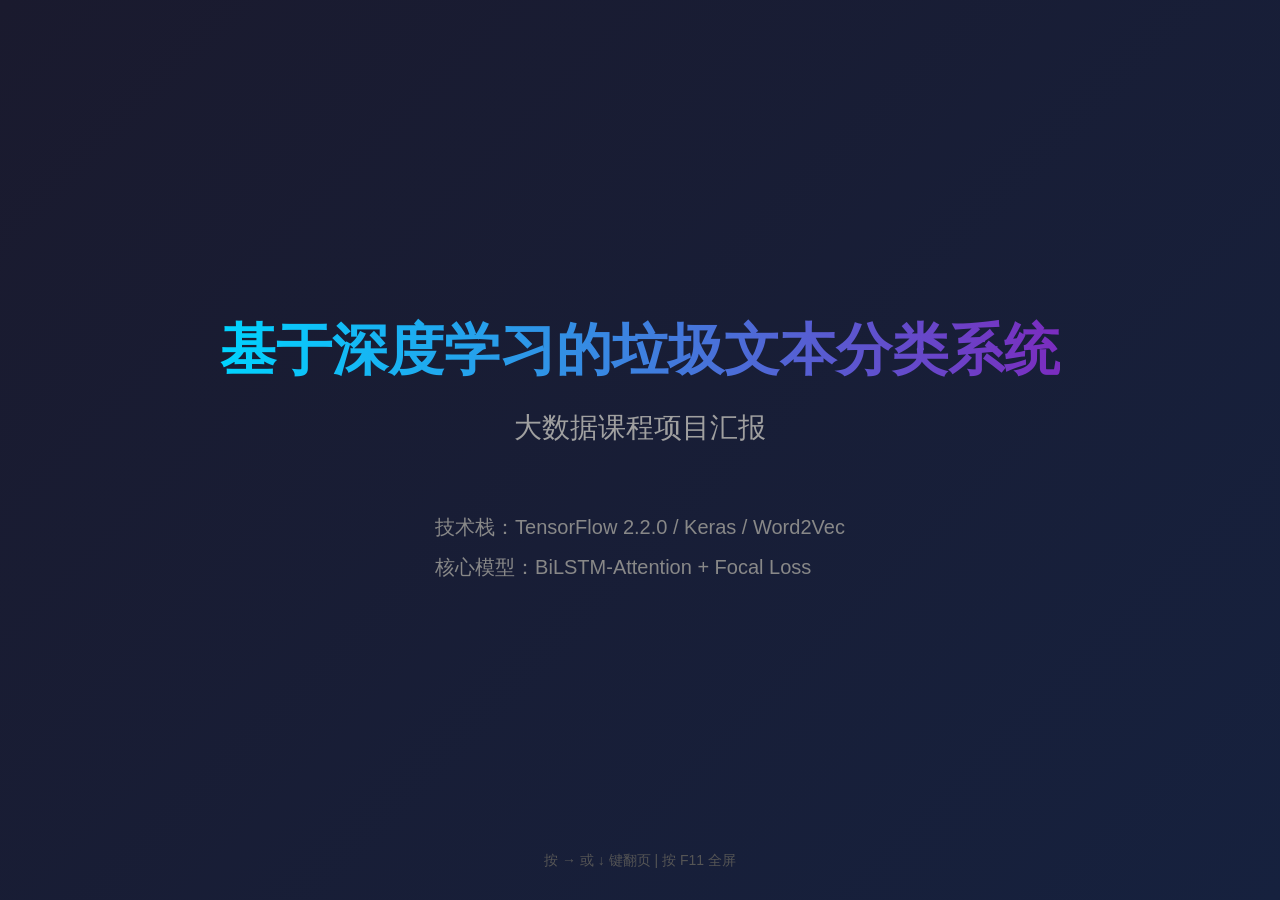
<file: 旧汇报PPT.html>
<!DOCTYPE html>
<html lang="zh-CN">
<head>
    <meta charset="UTF-8">
    <meta name="viewport" content="width=device-width, initial-scale=1.0">
    <title>垃圾文本分类系统 - 课程汇报</title>
    <style>
        * { margin: 0; padding: 0; box-sizing: border-box; }
        html, body {
            width: 100%; height: 100%;
            font-family: "Microsoft YaHei", "PingFang SC", sans-serif;
            background: #1a1a2e;
            color: #fff;
            overflow: hidden;
        }
        .slide {
            width: 100%; height: 100%;
            display: none;
            flex-direction: column;
            justify-content: center;
            align-items: center;
            padding: 60px 80px;
            position: relative;
        }
        .slide.active { display: flex; }

        /* 标题页 */
        .title-slide { background: linear-gradient(135deg, #1a1a2e 0%, #16213e 100%); }
        .title-slide h1 {
            font-size: 56px;
            margin-bottom: 20px;
            background: linear-gradient(90deg, #00d4ff, #7b2cbf);
            -webkit-background-clip: text;
            -webkit-text-fill-color: transparent;
        }
        .title-slide .subtitle {
            font-size: 28px;
            color: #a0a0a0;
            margin-bottom: 60px;
        }
        .title-slide .info {
            font-size: 20px;
            color: #888;
            line-height: 2;
        }

        /* 内容页通用 */
        .content-slide { background: linear-gradient(135deg, #16213e 0%, #0f3460 100%); }
        .content-slide h2 {
            font-size: 42px;
            margin-bottom: 40px;
            color: #00d4ff;
            align-self: flex-start;
            border-left: 5px solid #7b2cbf;
            padding-left: 20px;
        }
        .content-slide .body {
            width: 100%;
            font-size: 26px;
            line-height: 1.8;
            color: #e0e0e0;
        }
        .content-slide .body ul {
            list-style: none;
            padding-left: 0;
        }
        .content-slide .body li {
            margin-bottom: 16px;
            padding-left: 30px;
            position: relative;
        }
        .content-slide .body li::before {
            content: "▸";
            position: absolute;
            left: 0;
            color: #00d4ff;
            font-weight: bold;
        }
        .content-slide .highlight {
            color: #ffd700;
            font-weight: bold;
        }
        .content-slide .code-block {
            background: rgba(0,0,0,0.3);
            border-radius: 10px;
            padding: 20px 30px;
            font-family: "Consolas", monospace;
            font-size: 20px;
            color: #a8d5ba;
            margin: 20px 0;
            border-left: 4px solid #00d4ff;
        }
        .content-slide .two-col {
            display: flex;
            gap: 50px;
            width: 100%;
        }
        .content-slide .col {
            flex: 1;
        }
        .content-slide .col h3 {
            font-size: 28px;
            color: #ffd700;
            margin-bottom: 20px;
        }

        /* 表格 */
        table {
            width: 100%;
            border-collapse: collapse;
            font-size: 24px;
            margin-top: 20px;
        }
        th, td {
            padding: 16px 24px;
            text-align: left;
            border-bottom: 1px solid rgba(255,255,255,0.2);
        }
        th {
            background: rgba(0, 212, 255, 0.15);
            color: #00d4ff;
            font-weight: bold;
        }
        tr:hover { background: rgba(255,255,255,0.05); }
        .best { color: #ffd700; font-weight: bold; }

        /* 流程图 */
        .flow {
            display: flex;
            align-items: center;
            justify-content: center;
            gap: 15px;
            margin: 30px 0;
            flex-wrap: wrap;
        }
        .flow-box {
            background: linear-gradient(135deg, #7b2cbf, #00d4ff);
            padding: 15px 25px;
            border-radius: 12px;
            font-size: 20px;
            font-weight: bold;
            text-align: center;
            min-width: 140px;
        }
        .flow-arrow {
            font-size: 30px;
            color: #00d4ff;
        }

        /* 页码 */
        .page-num {
            position: absolute;
            bottom: 30px;
            right: 40px;
            font-size: 16px;
            color: #666;
        }

        /* 提示 */
        .hint {
            position: absolute;
            bottom: 30px;
            left: 50%;
            transform: translateX(-50%);
            font-size: 14px;
            color: #555;
        }

        /* 强调框 */
        .box {
            background: rgba(0, 212, 255, 0.1);
            border: 1px solid rgba(0, 212, 255, 0.3);
            border-radius: 12px;
            padding: 25px 30px;
            margin: 20px 0;
        }
        .box strong {
            color: #00d4ff;
        }
    </style>
</head>
<body>

<!-- Slide 1: 标题 -->
<div class="slide title-slide active">
    <h1>基于深度学习的垃圾文本分类系统</h1>
    <div class="subtitle">大数据课程项目汇报</div>
    <div class="info">
        技术栈：TensorFlow 2.2.0 / Keras / Word2Vec<br>
        核心模型：BiLSTM-Attention + Focal Loss
    </div>
    <div class="hint">按 → 或 ↓ 键翻页 | 按 F11 全屏</div>
</div>

<!-- Slide 2: 背景 -->
<div class="slide content-slide">
    <h2>01 项目背景与问题</h2>
    <div class="body">
        <ul>
            <li>垃圾短信/文本泛滥，传统规则匹配（关键词）<span class="highlight">误报率高、维护困难</span></li>
            <li>基于深度学习的文本分类成为主流方案，但面临两大挑战：
                <ul style="margin-top: 10px; padding-left: 30px;">
                    <li style="font-size: 22px;">❶ <span class="highlight">类别不平衡</span>：正常短信远多于垃圾短信，模型偏向预测多数类</li>
                    <li style="font-size: 22px;">❷ <span class="highlight">特征提取不足</span>：传统 CNN/RNN 难以捕捉长距离依赖和关键信息</li>
                </ul>
            </li>
            <li>本项目目标：构建一套<span class="highlight">高精度、模块化</span>的垃圾文本分类系统</li>
        </ul>
    </div>
    <div class="page-num">2 / 10</div>
</div>

<!-- Slide 3: 架构 -->
<div class="slide content-slide">
    <h2>02 系统整体架构</h2>
    <div class="body">
        <div class="flow">
            <div class="flow-box">原始语料<br><span style="font-size:14px">jieba分词</span></div>
            <div class="flow-arrow">→</div>
            <div class="flow-box">Word2Vec<br><span style="font-size:14px">NCE负采样</span></div>
            <div class="flow-arrow">→</div>
            <div class="flow-box">词向量序列<br><span style="font-size:14px">200维</span></div>
            <div class="flow-arrow">→</div>
            <div class="flow-box">分类模型<br><span style="font-size:14px">BiLSTM-Attn</span></div>
            <div class="flow-arrow">→</div>
            <div class="flow-box">分类结果<br><span style="font-size:14px">spam / normal</span></div>
        </div>
        <div class="box">
            <strong>工程特点：</strong>模块化设计，配置中心统一管理，数据加载 / 特征提取 / 模型训练各模块解耦
        </div>
    </div>
    <div class="page-num">3 / 10</div>
</div>

<!-- Slide 4: Word2Vec -->
<div class="slide content-slide">
    <h2>03 词向量训练：Word2Vec + NCE</h2>
    <div class="body">
        <div class="two-col">
            <div class="col">
                <h3>传统 Softmax 的问题</h3>
                <ul>
                    <li>分母需遍历整个词汇表</li>
                    <li>词表大时计算量爆炸</li>
                    <li>训练 Loss 先降后升，不稳定</li>
                </ul>
            </div>
            <div class="col">
                <h3>我们的方案：NCE 损失</h3>
                <ul>
                    <li>将多分类转为<span class="highlight">二分类</span>：判断是真实上下文词还是噪声词</li>
                    <li>只需采样 <span class="highlight">64</span> 个负样本</li>
                    <li>训练稳定，Loss 正常收敛</li>
                </ul>
            </div>
        </div>
        <div class="code-block">
loss = tf.nn.nce_loss(weights, biases, labels, inputs,
                      num_sampled=64, num_classes=vocab_size)
        </div>
    </div>
    <div class="page-num">4 / 10</div>
</div>

<!-- Slide 5: 基础分类器 -->
<div class="slide content-slide">
    <h2>04 基础分类器实现</h2>
    <div class="body" style="font-size: 22px;">
        <p style="margin-bottom: 12px; font-size: 24px;">我们实现了三种基线模型，覆盖不同文本特征表示方式：</p>
        <div style="display: flex; gap: 20px; width: 100%;">
            <div style="flex: 1; background: rgba(0,0,0,0.2); border-radius: 12px; padding: 16px;">
                <h3 style="font-size: 20px; color: #ffd700; margin-bottom: 8px;">MLP</h3>
                <p style="font-size: 16px; margin-bottom: 6px;"><strong>输入：</strong>词向量求和 (200维)</p>
                <div class="code-block" style="font-size: 13px; padding: 8px 10px; margin: 6px 0;">
Dropout(0.5)<br>
→ Dense(200, ReLU)<br>
→ Dropout(0.5)<br>
→ Dense(2)
                </div>
                <p style="font-size: 15px; color: #aaa; margin-top: 6px;">▸ 简单快速，但完全丢失词序</p>
            </div>
            <div style="flex: 1; background: rgba(0,0,0,0.2); border-radius: 12px; padding: 16px;">
                <h3 style="font-size: 20px; color: #ffd700; margin-bottom: 8px;">CNN</h3>
                <p style="font-size: 16px; margin-bottom: 6px;"><strong>输入：</strong>词向量序列 (20×200)</p>
                <div class="code-block" style="font-size: 13px; padding: 8px 10px; margin: 6px 0;">
Conv1D(6 filters, k=3)<br>
→ MaxPool1D(3)<br>
→ Flatten<br>
→ Dropout(0.5)<br>
→ Dense(2)
                </div>
                <p style="font-size: 15px; color: #aaa; margin-top: 6px;">▸ 提取局部 n-gram 短语特征</p>
            </div>
            <div style="flex: 1; background: rgba(0,0,0,0.2); border-radius: 12px; padding: 16px;">
                <h3 style="font-size: 20px; color: #ffd700; margin-bottom: 8px;">RNN (LSTM)</h3>
                <p style="font-size: 16px; margin-bottom: 6px;"><strong>输入：</strong>词向量序列 (20×200)</p>
                <div class="code-block" style="font-size: 13px; padding: 8px 10px; margin: 6px 0;">
LSTM(64)<br>
→ Dropout(0.2)<br>
→ Dense(2)
                </div>
                <p style="font-size: 15px; color: #aaa; margin-top: 6px;">▸ 门控机制捕捉长距离依赖</p>
            </div>
        </div>
        <div class="box" style="margin-top: 12px; padding: 10px 18px;">
            <strong>注意：</strong>以上均为基线模型，下文将介绍我们在模型架构和训练策略上的改进
        </div>
    </div>
    <div class="page-num">5 / 10</div>
</div>

<!-- Slide 6: BiLSTM-Attention -->
<div class="slide content-slide">
    <h2>05 创新点 ①：BiLSTM-Attention</h2>
    <div class="body">
        <div class="two-col">
            <div class="col">
                <h3>双向 LSTM</h3>
                <ul>
                    <li>前向 + 后向两个 LSTM</li>
                    <li>每个词同时拥有<span class="highlight">完整上下文</span></li>
                    <li>解决单向 RNN 信息缺失问题</li>
                </ul>
            </div>
            <div class="col">
                <h3>自注意力机制</h3>
                <ul>
                    <li>为每个词计算注意力权重</li>
                    <li>自动聚焦关键词（如"中奖""转账"）</li>
                    <li>加权求和得到句向量表示</li>
                </ul>
            </div>
        </div>
        <div class="code-block" style="margin-top: 12px; font-size: 18px; padding: 14px 24px;">
# 网络结构
输入 → Bidirectional(LSTM) → SelfAttention → Dropout → Dense(2)

# 自注意力计算
e_i = tanh(x_i · W + b) · u          # 每个词的注意力分数
α_i = softmax(e_i)                   # 归一化为权重（和为1）
context = Σ(α_i · x_i)               # 加权求和得到句子向量
        </div>
        <p style="margin-top: 10px; color: #ffd700; font-size: 22px;">▸ 这是本项目效果最好的单模型</p>
    </div>
    <div class="page-num">6 / 10</div>
</div>

<!-- Slide 7: Focal Loss -->
<div class="slide content-slide">
    <h2>06 创新点 ②：Focal Loss</h2>
    <div class="body">
        <div class="box">
            <strong>问题：</strong>类别不平衡导致模型偏向预测"正常短信"，垃圾短信<span class="highlight">漏检率高</span>
        </div>
        <div class="two-col" style="margin-top: 20px;">
            <div class="col">
                <h3>核心思想</h3>
                <ul>
                    <li>降低<span class="highlight">简单样本</span>（易分类的正常短信）的权重</li>
                    <li>提高<span class="highlight">难样本</span>（难分垃圾短信）的权重</li>
                    <li>让模型更关注"学不会"的样本</li>
                </ul>
            </div>
            <div class="col">
                <h3>公式</h3>
                <div class="code-block" style="font-size: 22px;">
FL = α × (1 - p)ᵞ × CE<br><br>
p 越高（越容易）→ 权重越小<br>
γ=2 时，p=0.9 的权重仅剩 0.01
                </div>
            </div>
        </div>
    </div>
    <div class="page-num">7 / 10</div>
</div>

<!-- Slide 8: 训练优化 -->
<div class="slide content-slide">
    <h2>07 创新点 ③：训练策略优化</h2>
    <div class="body">
        <div class="two-col">
            <div class="col">
                <h3>余弦退火学习率</h3>
                <ul>
                    <li><span class="highlight">Warmup 预热</span>：前 10% 步数线性升温</li>
                    <li><span class="highlight">余弦退火</span>：后续按余弦曲线降温至接近 0</li>
                    <li>避免训练后期震荡，精细搜索最优解</li>
                </ul>
            </div>
            <div class="col">
                <h3>早停法 (Early Stopping)</h3>
                <ul>
                    <li>监控验证集准确率</li>
                    <li>连续 <span class="highlight">10</span> 个 epoch 无提升则自动停止</li>
                    <li>防止过拟合，节省训练时间</li>
                </ul>
            </div>
        </div>
        <div class="box" style="margin-top: 20px;">
            <strong>其他辅助策略：</strong>标签平滑 (Label Smoothing) 防止模型过度自信；Dropout 正则化；模型集成 (加权平均 / 投票) 提升稳定性
        </div>
    </div>
    <div class="page-num">8 / 10</div>
</div>

<!-- Slide 9: 实验结果 -->
<div class="slide content-slide">
    <h2>08 实验结果对比</h2>
    <div class="body">
        <table style="font-size: 19px;">
            <tr>
                <th>模型 / 方法</th>
                <th>Accuracy</th>
                <th>Precision</th>
                <th>Recall</th>
                <th>F1-Score</th>
            </tr>
            <tr>
                <td>MLP（基线）</td>
                <td>93.20%</td>
                <td>93.5%</td>
                <td>78.0%</td>
                <td>85.1%</td>
            </tr>
            <tr>
                <td>RNN（基线）</td>
                <td>94.10%</td>
                <td>94.2%</td>
                <td>80.5%</td>
                <td>86.8%</td>
            </tr>
            <tr>
                <td>CNN（基线）</td>
                <td>94.65%</td>
                <td>94.8%</td>
                <td>81.5%</td>
                <td>87.7%</td>
            </tr>
            <tr>
                <td>+ Focal Loss</td>
                <td>95.87%</td>
                <td>93.5%</td>
                <td>91.2%</td>
                <td>92.3%</td>
            </tr>
            <tr>
                <td>多尺度 TextCNN</td>
                <td>96.33%</td>
                <td>95.2%</td>
                <td>92.8%</td>
                <td>94.0%</td>
            </tr>
            <tr>
                <td>模型集成（投票）</td>
                <td>96.70%</td>
                <td>95.8%</td>
                <td>94.1%</td>
                <td>94.9%</td>
            </tr>
            <tr class="best">
                <td><strong>BiLSTM-Attention ⭐</strong></td>
                <td><strong>96.73%</strong></td>
                <td><strong>96.1%</strong></td>
                <td><strong>94.5%</strong></td>
                <td><strong>95.3%</strong></td>
            </tr>
        </table>
        <div class="box" style="margin-top: 18px; font-size: 22px;">
            <strong>关键发现：</strong>基线 CNN 因类别不平衡导致 <span class="highlight">Recall 仅 81.5%</span>（大量垃圾短信漏检）。引入 Focal Loss 后 Recall 跃升至 <span class="highlight">91.2%</span>；BiLSTM-Attention 在 Precision 和 Recall 上达到最佳平衡，<span class="highlight">F1 达 95.3%</span>
        </div>
    </div>
    <div class="page-num">9 / 10</div>
</div>

<!-- Slide 10: 总结 -->
<div class="slide content-slide">
    <h2>09 总结</h2>
    <div class="body">
        <ul>
            <li><strong>工程层面：</strong>基于 TensorFlow/Keras 实现了一套模块化的垃圾文本分类系统，涵盖数据加载、特征提取、模型训练全流程</li>
            <li><strong>模型层面：</strong>提出 BiLSTM-Attention 架构，融合双向上下文与自注意力机制，准确率达 <span class="highlight">96.73%</span></li>
            <li><strong>训练层面：</strong>引入 Focal Loss 解决类别不平衡，结合余弦退火、早停、标签平滑等策略提升训练稳定性</li>
            <li><strong>未来工作：</strong>可尝试预训练语言模型（如 BERT）进一步提升精度；探索模型轻量化部署到移动端</li>
        </ul>
        <div style="margin-top: 50px; text-align: center; font-size: 32px; color: #00d4ff;">
            感谢聆听，欢迎提问！
        </div>
    </div>
    <div class="page-num">10 / 10</div>
</div>

<script>
    const slides = document.querySelectorAll('.slide');
    let current = 0;

    function showSlide(index) {
        slides.forEach(s => s.classList.remove('active'));
        if (index >= 0 && index < slides.length) {
            slides[index].classList.add('active');
            current = index;
        }
    }

    document.addEventListener('keydown', (e) => {
        if (e.key === 'ArrowRight' || e.key === 'ArrowDown' || e.key === ' ') {
            e.preventDefault();
            if (current < slides.length - 1) showSlide(current + 1);
        } else if (e.key === 'ArrowLeft' || e.key === 'ArrowUp') {
            e.preventDefault();
            if (current > 0) showSlide(current - 1);
        } else if (e.key === 'Home') {
            showSlide(0);
        } else if (e.key === 'End') {
            showSlide(slides.length - 1);
        }
    });

    // 支持点击翻页
    document.addEventListener('click', () => {
        if (current < slides.length - 1) showSlide(current + 1);
    });
</script>
</body>
</html>
</file>
